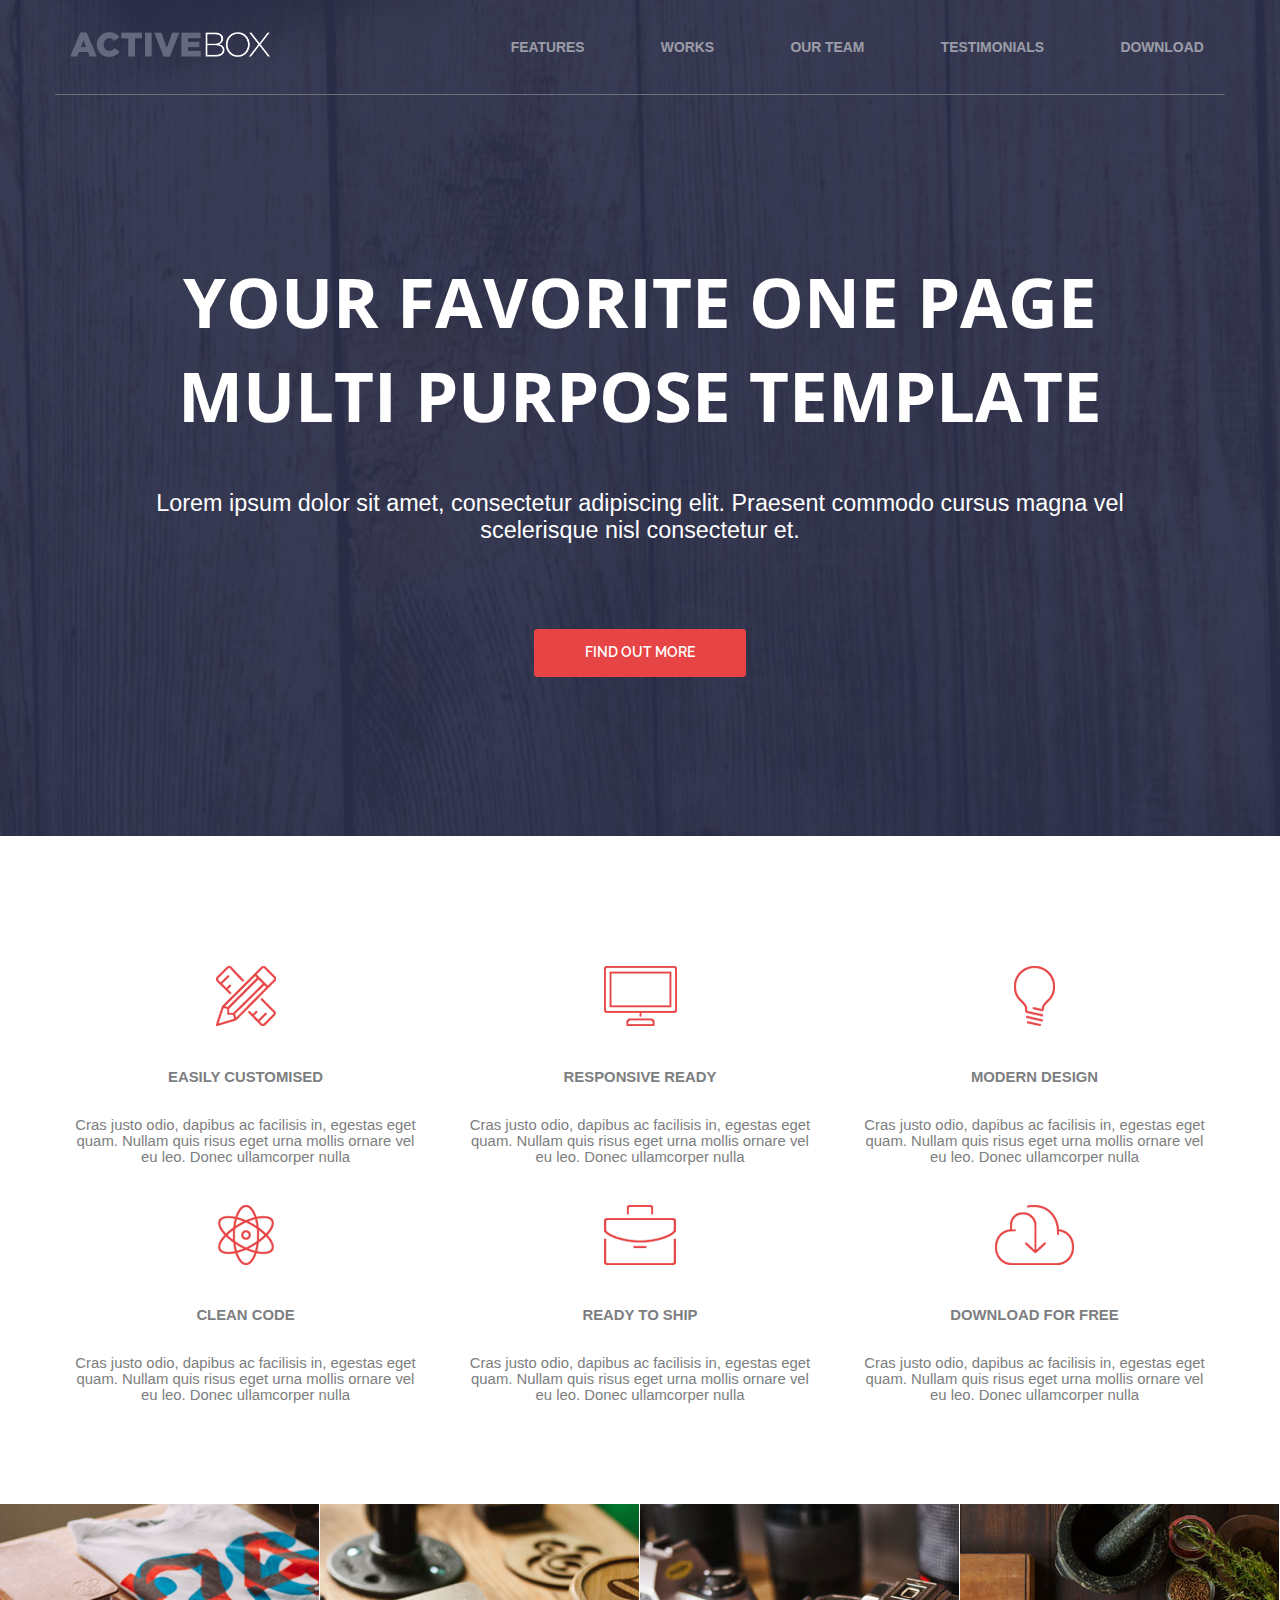
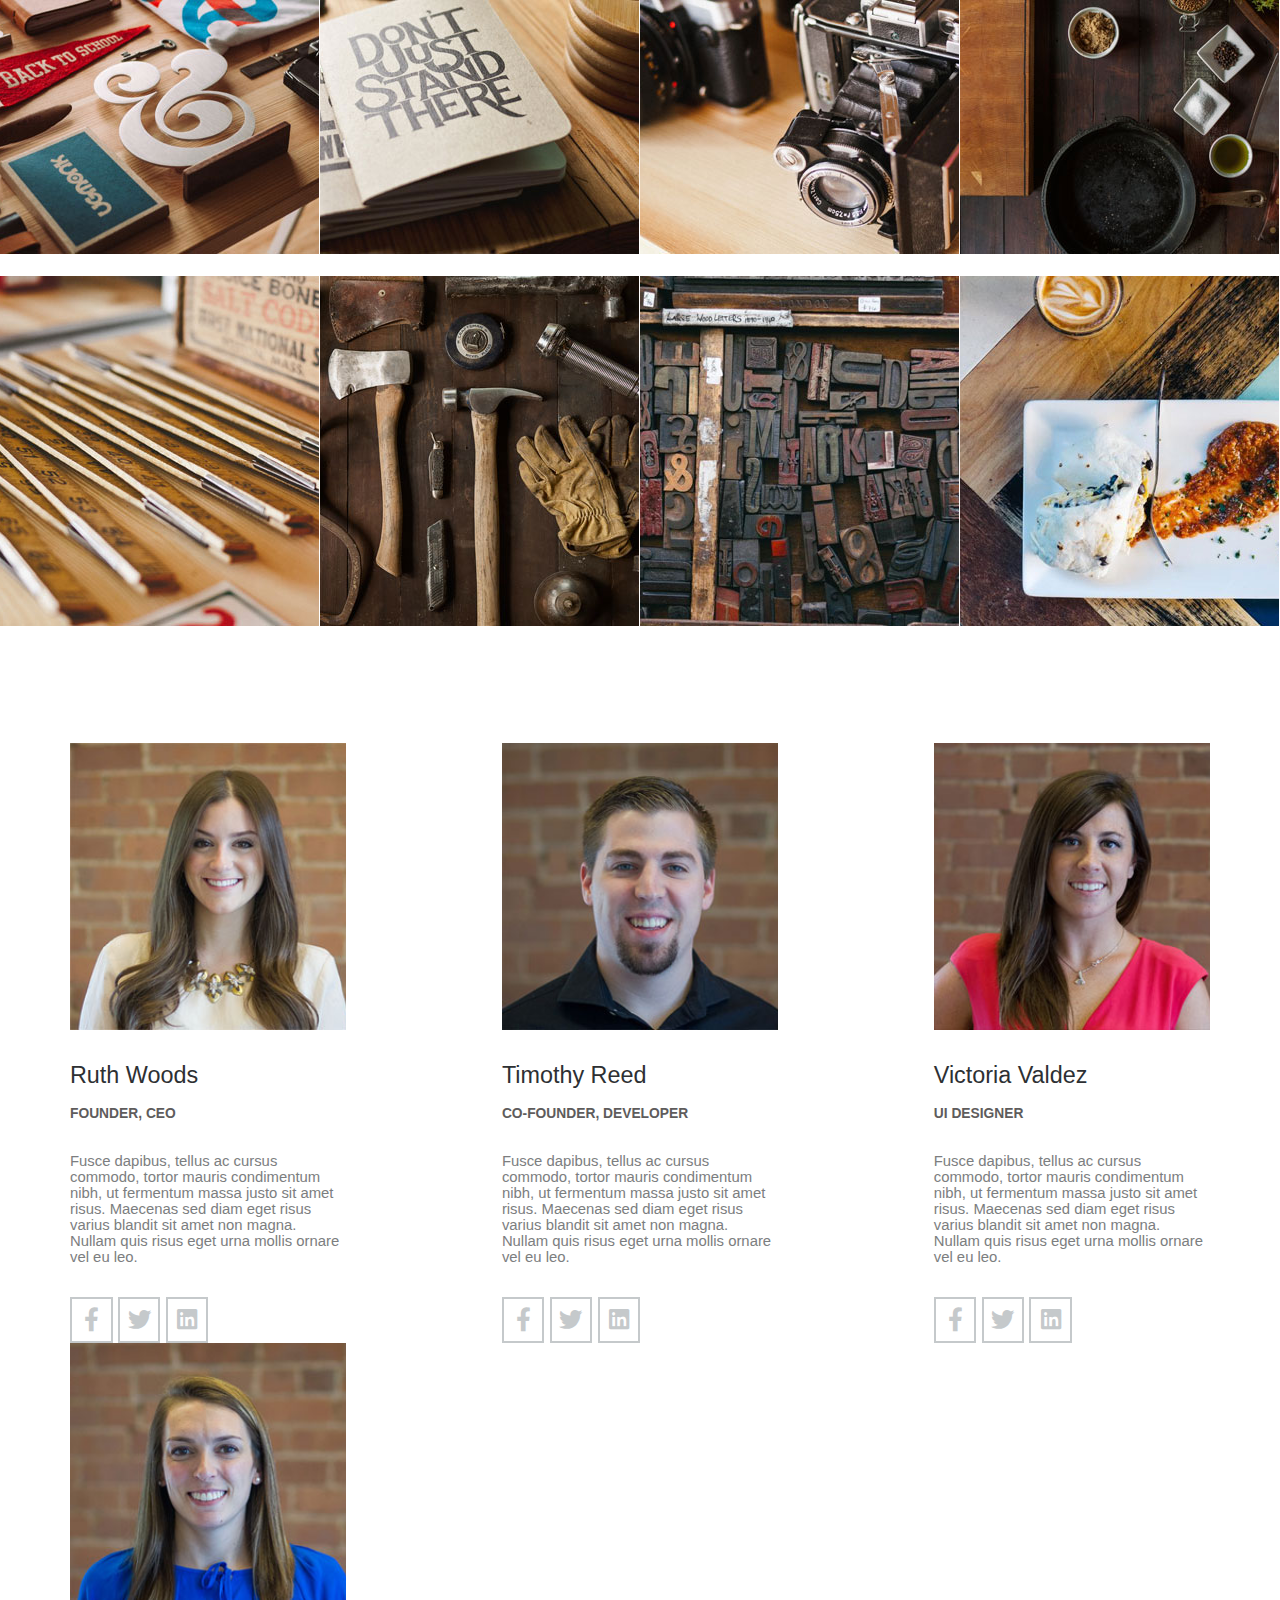
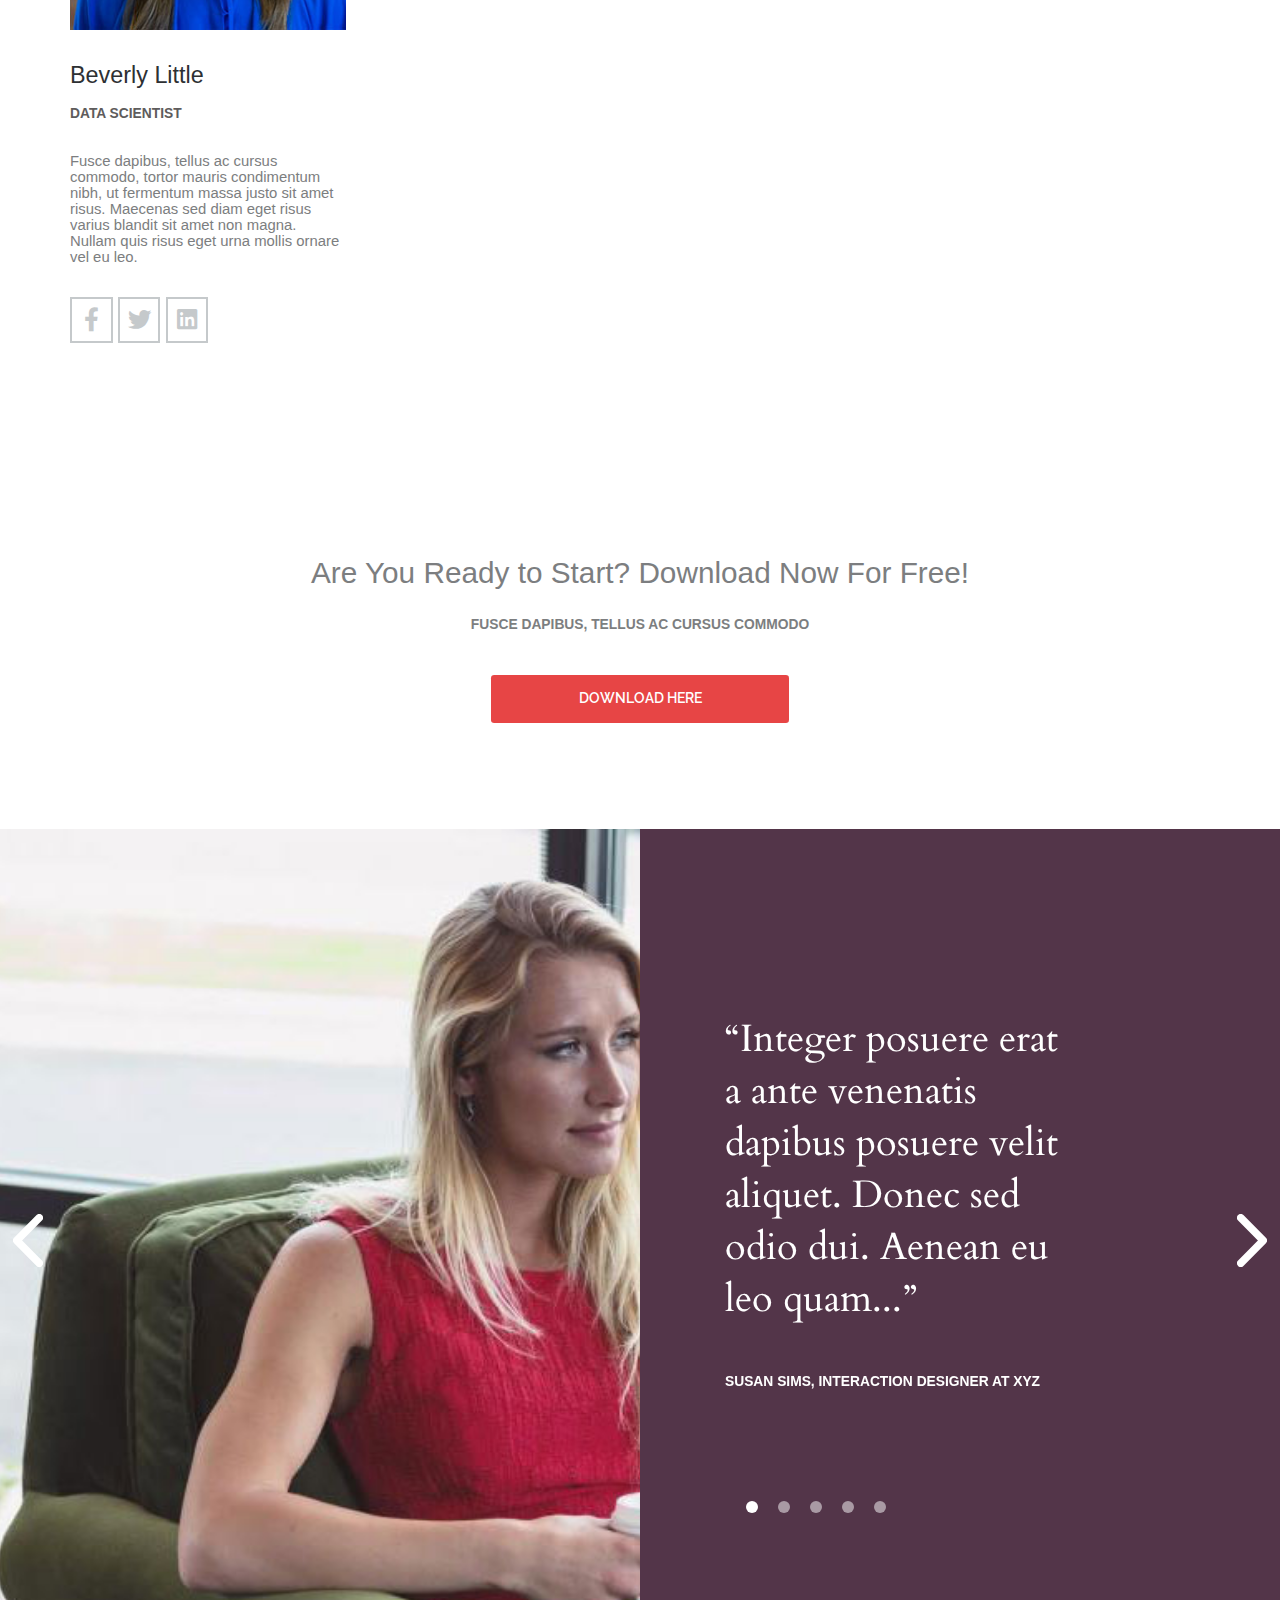
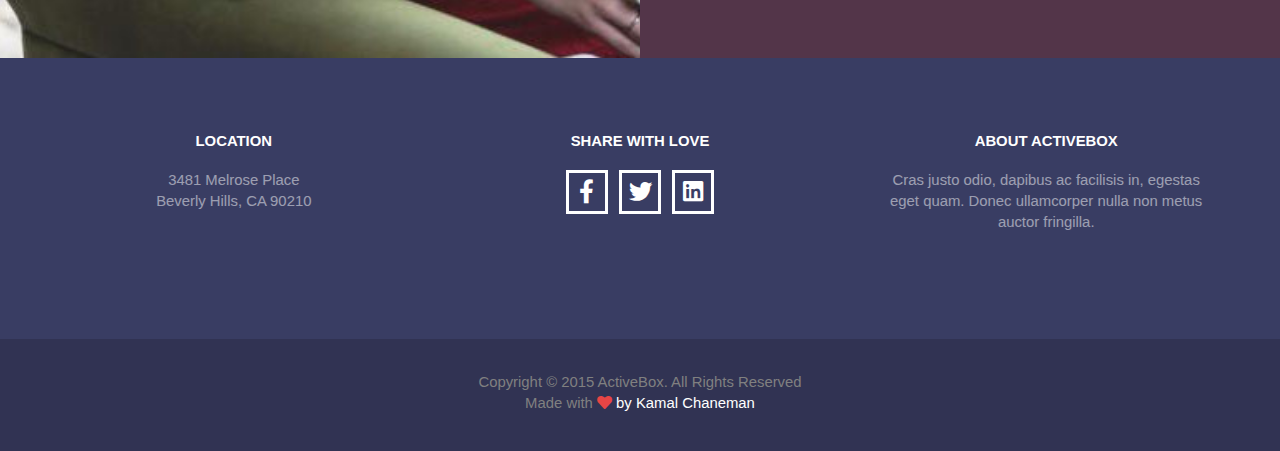
<file: Landing 2/index.html>
<!DOCTYPE html>
<html lang="en">
  <head>
    <meta charset="UTF-8" />
    <meta http-equiv="X-UA-Compatible" content="IE=edge" />
    <meta name="viewport" content="width=device-width, initial-scale=1.0" />
    <link rel="stylesheet" href="css/style.css" />
    <link rel="preconnect" href="https://fonts.gstatic.com" />
    <link rel="preconnect" href="https://fonts.gstatic.com" />
    <link rel="preconnect" href="https://fonts.gstatic.com" />
    <link
      href="https://fonts.googleapis.com/css2?family=Cardo:ital@1&family=Open+Sans:wght@300;400;600;700;800&family=Raleway:wght@100;200;300;400;500;600;700;800;900&display=swap"
      rel="stylesheet"
    />
    <link
      rel="stylesheet"
      href="https://cdnjs.cloudflare.com/ajax/libs/font-awesome/5.15.3/css/all.min.css"
    />
    <title>Landing 2</title>
  </head>
  <body>
    <div class="viewport">
      <header class="header">
        <div class="container header-container">
          <div class="row header__row">
            <a src="#"><img src="img/logo.png" alt="logo" class="logo" /></a>
            <nav class="header-menu">
              <ul class="header-menu__item">
                <li class="header-menu__item-list">
                  <a src="#" class="header-menu__item-link">Features</a>
                </li>
                <li class="header-menu__item-list">
                  <a src="#" class="header-menu__item-link">Works</a>
                </li>
                <li class="header-menu__item-list">
                  <a src="#" class="header-menu__item-link">Our team</a>
                </li>
                <li class="header-menu__item-list">
                  <a src="#" class="header-menu__item-link">Testimonials</a>
                </li>
                <li class="header-menu__item-list">
                  <a src="#" class="header-menu__item-link">Download</a>
                </li>
              </ul>
            </nav>
          </div>
        </div>
      </header>

      <section class="firstscreen">
        <div class="container firstscreen-container">
          <div class="firstscreen__info">
            <h1 class="main-title firstscreen__main-title">
              Your Favorite One Page Multi Purpose Template
            </h1>
            <div class="firstscreen__text">
              <p class="text firstscreen__text-content">
                Lorem ipsum dolor sit amet, consectetur adipiscing elit.
                Praesent commodo cursus magna vel scelerisque nisl consectetur
                et.
              </p>
            </div>
            <a src="#" class="button firstscreen__button">Find Out More</a>
          </div>
        </div>
      </section>
    </div>

    <section class="features">
      <div class="container features-container">
        <div class="row features__row">
          <div class="features-card">
            <div class="features-card__img">
              <img
                src="img/icons/pensil.png"
                alt="pensil and ruller"
                class="features-card__img-item"
              />
            </div>

            <h3 class="subtitle features-card__subtitle">Easily Customised</h3>
            <div class="features-card__text">
              <p class="features-text">
                Cras justo odio, dapibus ac facilisis in, egestas eget quam.
                Nullam quis risus eget urna mollis ornare vel eu leo. Donec
                ullamcorper nulla
              </p>
            </div>
          </div>

          <div class="features-card">
            <div class="features-card__img">
              <img
                src="img/icons/desktop.png"
                alt="pensil and ruller"
                class="features-card__img-item"
              />
            </div>

            <h3 class="subtitle features-card__subtitle">Responsive REady</h3>
            <div class="features-card__text">
              <p class="features-text">
                Cras justo odio, dapibus ac facilisis in, egestas eget quam.
                Nullam quis risus eget urna mollis ornare vel eu leo. Donec
                ullamcorper nulla
              </p>
            </div>
          </div>

          <div class="features-card">
            <div class="features-card__img">
              <img
                src="img/icons/lamp.png"
                alt="pensil and ruller"
                class="features-card__img-item"
              />
            </div>

            <h3 class="subtitle features-card__subtitle">Modern Design</h3>
            <div class="features-card__text">
              <p class="features-text">
                Cras justo odio, dapibus ac facilisis in, egestas eget quam.
                Nullam quis risus eget urna mollis ornare vel eu leo. Donec
                ullamcorper nulla
              </p>
            </div>
          </div>

          <div class="features-card">
            <div class="features-card__img">
              <img
                src="img/icons/atom.png"
                alt="pensil and ruller"
                class="features-card__img-item"
              />
            </div>

            <h3 class="subtitle features-card__subtitle">Clean Code</h3>
            <div class="features-card__text">
              <p class="features-text">
                Cras justo odio, dapibus ac facilisis in, egestas eget quam.
                Nullam quis risus eget urna mollis ornare vel eu leo. Donec
                ullamcorper nulla
              </p>
            </div>
          </div>

          <div class="features-card">
            <div class="features-card__img">
              <img
                src="img/icons/briefcase.png"
                alt="pensil and ruller"
                class="features-card__img-item"
              />
            </div>

            <h3 class="subtitle features-card__subtitle">Ready to Ship</h3>
            <div class="features-card__text">
              <p class="features-text">
                Cras justo odio, dapibus ac facilisis in, egestas eget quam.
                Nullam quis risus eget urna mollis ornare vel eu leo. Donec
                ullamcorper nulla
              </p>
            </div>
          </div>

          <div class="features-card">
            <div class="features-card__img">
              <img
                src="img/icons/download.png"
                alt="pensil and ruller"
                class="features-card__img-item"
              />
            </div>

            <h3 class="subtitle features-card__subtitle">Download for Free</h3>
            <div class="features-card__text">
              <p class="features-text">
                Cras justo odio, dapibus ac facilisis in, egestas eget quam.
                Nullam quis risus eget urna mollis ornare vel eu leo. Donec
                ullamcorper nulla
              </p>
            </div>
          </div>
        </div>
      </div>
    </section>

    <section class="works">
      <div class="works-container__img works__one">
        <img
          src="img/works-img/work-1.jpg"
          alt="photo"
          class="works-container__img-item"
        />
        <div class="works__hover">
          <h3 class="subtitle works__subtitle">Project name</h3>
          <div class="works__content">
            <p class="works__content-text">User Interface Design</p>
          </div>
        </div>
      </div>

      <div class="works-container__img works__two">
        <img
          src="img/works-img/work-2.jpg"
          alt="photo"
          class="works-container__img-item"
        />
        <div class="works__hover">
          <h3 class="subtitle works__subtitle">Project name</h3>
          <div class="works__content">
            <p class="works__content-text">User Interface Design</p>
          </div>
        </div>
      </div>

      <div class="works-container__img works__tree">
        <img
          src="img/works-img/work-3.jpg"
          alt="photo"
          class="works-container__img-item"
        />
        <div class="works__hover">
          <h3 class="subtitle works__subtitle">Project name</h3>
          <div class="works__content">
            <p class="works__content-text">User Interface Design</p>
          </div>
        </div>
      </div>

      <div class="works-container__img works__four">
        <img
          src="img/works-img/work-4.jpg"
          alt="photo"
          class="works-container__img-item"
        />
        <div class="works__hover">
          <h3 class="subtitle works__subtitle">Project name</h3>
          <div class="works__content">
            <p class="works__content-text">User Interface Design</p>
          </div>
        </div>
      </div>

      <div class="works-container__img works__five">
        <img
          src="img/works-img/work-5.jpg"
          alt="photo"
          class="works-container__img-item"
        />
        <div class="works__hover">
          <h3 class="subtitle works__subtitle">Project name</h3>
          <div class="works__content">
            <p class="works__content-text">User Interface Design</p>
          </div>
        </div>
      </div>

      <div class="works-container__img works__six">
        <img
          src="img/works-img/work-6.jpg"
          alt="photo"
          class="works-container__img-item"
        />
        <div class="works__hover">
          <h3 class="subtitle works__subtitle">Project name</h3>
          <div class="works__content">
            <p class="works__content-text">User Interface Design</p>
          </div>
        </div>
      </div>

      <div class="works-container__img works__seven">
        <img
          src="img/works-img/work-7.jpg"
          alt="photo"
          class="works-container__img-item"
        />
        <div class="works__hover">
          <h3 class="subtitle works__subtitle">Project name</h3>
          <div class="works__content">
            <p class="works__content-text">User Interface Design</p>
          </div>
        </div>
      </div>

      <div class="works-container__img works__eight">
        <img
          src="img/works-img/work-8.jpg"
          alt="photo"
          class="works-container__img-item"
        />
        <div class="works__hover">
          <h3 class="subtitle works__subtitle">Project name</h3>
          <div class="works__content">
            <p class="works__content-text">User Interface Design</p>
          </div>
        </div>
      </div>
    </section>

    <section class="team">
      <div class="container team-container">
        <div class="row team__row">
          <div class="team-card">
            <div class="team-card__img">
              <img
                src="img/team-img/team-1.jpg"
                alt="photo"
                class="team-card__img-item"
              />
            </div>

            <h3 class="subtitle team-card__subtitle-name">Ruth Woods</h3>
            <h4 class="team-card__subtitle-position">Founder, CEO</h4>
            <div class="team-card__text">
              <p class="team-text">
                Fusce dapibus, tellus ac cursus commodo, tortor mauris
                condimentum nibh, ut fermentum massa justo sit amet risus.
                Maecenas sed diam eget risus varius blandit sit amet non magna.
                Nullam quis risus eget urna mollis ornare vel eu leo.
              </p>
            </div>
            <ul class="icons team-card__icons">
              <li class="icon-item team-card__icon-item facebook">
                <a href="#" class="icon-item_link team-card__icon-item_link"
                  ><i class="fab fa-facebook-f"></i
                ></a>
              </li>
              <li class="icon-item team-card__icon-item twitter">
                <a href="#" class="icon-item_link team-card__icon-item_link"
                  ><i class="fab fa-twitter"></i
                ></a>
              </li>
              <li class="icon-item team-card__icon-item linkedin">
                <a href="#" class="icon-item_link team-card__icon-item_link"
                  ><i class="fab fa-linkedin"></i
                ></a>
              </li>
            </ul>
          </div>

          <div class="team-card">
            <div class="team-card__img">
              <img
                src="img/team-img/team-2.jpg"
                alt="photo"
                class="team-card__img-item"
              />
            </div>

            <h3 class="subtitle team-card__subtitle-name">Timothy Reed</h3>
            <h4 class="team-card__subtitle-position">Co-Founder, Developer</h4>
            <div class="team-card__text">
              <p class="team-text">
                Fusce dapibus, tellus ac cursus commodo, tortor mauris
                condimentum nibh, ut fermentum massa justo sit amet risus.
                Maecenas sed diam eget risus varius blandit sit amet non magna.
                Nullam quis risus eget urna mollis ornare vel eu leo.
              </p>
            </div>
            <ul class="icons team-card__icons">
              <li class="icon-item team-card__icon-item facebook">
                <a href="#" class="icon-item_link team-card__icon-item_link"
                  ><i class="fab fa-facebook-f"></i
                ></a>
              </li>
              <li class="icon-item team-card__icon-item twitter">
                <a href="#" class="icon-item_link team-card__icon-item_link"
                  ><i class="fab fa-twitter"></i
                ></a>
              </li>
              <li class="icon-item team-card__icon-item linkedin">
                <a href="#" class="icon-item_link team-card__icon-item_link"
                  ><i class="fab fa-linkedin"></i
                ></a>
              </li>
            </ul>
          </div>

          <div class="team-card">
            <div class="team-card__img">
              <img
                src="img/team-img/team-3.jpg"
                alt="photor"
                class="team-card__img-item"
              />
            </div>

            <h3 class="subtitle team-card__subtitle-name">Victoria Valdez</h3>
            <h4 class="team-card__subtitle-position">UI Designer</h4>
            <div class="team-card__text">
              <p class="team-text">
                Fusce dapibus, tellus ac cursus commodo, tortor mauris
                condimentum nibh, ut fermentum massa justo sit amet risus.
                Maecenas sed diam eget risus varius blandit sit amet non magna.
                Nullam quis risus eget urna mollis ornare vel eu leo.
              </p>
            </div>
            <ul class="icons team-card__icons">
              <li class="icon-item team-card__icon-item facebook">
                <a href="#" class="icon-item_link team-card__icon-item_link"
                  ><i class="fab fa-facebook-f"></i
                ></a>
              </li>
              <li class="icon-item team-card__icon-item twitter">
                <a href="#" class="icon-item_link team-card__icon-item_link"
                  ><i class="fab fa-twitter"></i
                ></a>
              </li>
              <li class="icon-item team-card__icon-item linkedin">
                <a href="#" class="icon-item_link team-card__icon-item_link"
                  ><i class="fab fa-linkedin"></i
                ></a>
              </li>
            </ul>
          </div>

          <div class="team-card">
            <div class="team-card__img">
              <img
                src="img/team-img/team-4.jpg"
                alt="photo"
                class="team-card__img-item"
              />
            </div>

            <h3 class="subtitle team-card__subtitle-name">Beverly Little</h3>
            <h4 class="team-card__subtitle-position">Data Scientist</h4>
            <div class="team-card__text">
              <p class="team-text">
                Fusce dapibus, tellus ac cursus commodo, tortor mauris
                condimentum nibh, ut fermentum massa justo sit amet risus.
                Maecenas sed diam eget risus varius blandit sit amet non magna.
                Nullam quis risus eget urna mollis ornare vel eu leo.
              </p>
            </div>
            <ul class="icons team-card__icons">
              <li class="icon-item team-card__icon-item facebook">
                <a href="#" class="icon-item_link team-card__icon-item_link"
                  ><i class="fab fa-facebook-f"></i
                ></a>
              </li>
              <li class="icon-item team-card__icon-item twitter">
                <a href="#" class="icon-item_link team-card__icon-item_link"
                  ><i class="fab fa-twitter"></i
                ></a>
              </li>
              <li class="icon-item team-card__icon-item linkedin">
                <a href="#" class="icon-item_link team-card__icon-item_link"
                  ><i class="fab fa-linkedin"></i
                ></a>
              </li>
            </ul>
          </div>
        </div>
      </div>
    </section>

    <section class="download">
      <div class="container download-container">
        <h2 class="title download__title">
          Are You Ready to Start? Download Now For Free!
        </h2>
        <div class="download__text">
          <p class="download__text-description">
            Fusce dapibus, tellus ac cursus commodo
          </p>
        </div>
        <a src="#" class="button download__button">Download here</a>
      </div>
    </section>

    <section class="clients">
      <!--<div class="container clients__container">-->
      <div class="slider">
        <div class="slider__item">
          <div class="clients__photo">
            <img
              src="img/slider-img/slider-1.jpg"
              alt="photo"
              class="clients__image"
            />
          </div>
          <div class="clients__content">
            <p class="clients__text">
              “Integer posuere erat a ante venenatis dapibus posuere velit
              aliquet. Donec sed odio dui. Aenean eu leo quam...”
            </p>
            <p class="clients__author">
              Susan Sims, Interaction Designer at XYZ
            </p>
          </div>
        </div>

        <div class="slider__item">
          <div class="clients__photo">
            <img
              src="img/slider-img/slider-2.jpg"
              alt="photo"
              class="clients__image"
            />
          </div>
          <div class="clients__content">
            <p class="clients__text">
              “Integer posuere erat a ante venenatis dapibus posuere velit
              aliquet. Donec sed odio dui. Aenean eu leo quam. Donec sed odio
              dui. Aenean eu...”
            </p>
            <p class="clients__author">
              Susan Sims, Interaction Designer at XYZ
            </p>
          </div>
        </div>

        <div class="slider__item">
          <div class="clients__photo">
            <img
              src="img/slider-img/slider-3.jpg"
              alt="photo"
              class="clients__image"
            />
          </div>
          <div class="clients__content">
            <p class="clients__text">
              “Integer posuere erat a ante venenatis dapibus posuere velit
              aliquet. Donec sed odio dui. Aenean eu leo quam...”
            </p>
            <p class="clients__author">
              Susan Sims, Interaction Designer at XYZ
            </p>
          </div>
        </div>

        <div class="slider__item">
          <div class="clients__photo">
            <img
              src="img/slider-img/slider-4.jpg"
              alt="photo"
              class="clients__image"
            />
          </div>
          <div class="clients__content">
            <p class="clients__text">
              “Integer posuere erat a ante venenatis dapibus posuere velit
              aliquet. Donec sed odio dui. Aenean eu leo quamsed odio dui.
              Aenean eu leo...”
            </p>
            <p class="clients__author">
              Susan Sims, Interaction Designer at XYZ
            </p>
          </div>
        </div>

        <div class="slider__item">
          <div class="clients__photo">
            <img
              src="img/slider-img/slider-5.jpg"
              alt="photo"
              class="clients__image"
            />
          </div>
          <div class="clients__content">
            <p class="clients__text">
              “Integer posuere erat a ante venenatis dapibus posuere velit
              aliquet. Donec sed odio dui. Aenean eu leo quamaliquet. Donec sed
              odio dui. Aenean eu leo quam...”
            </p>
            <p class="clients__author">
              Susan Sims, Interaction Designer at XYZ
            </p>
          </div>
        </div>
      </div>
      <!--</div>-->
    </section>

    <!--Подключение слайдера-->

    <script src="https://code.jquery.com/jquery-3.6.0.min.js"></script>
    <script src="js/slick.min.js"></script>
    <script src="js/script.js"></script>

    <footer class="footer">
      <div class="container footer-container">
        <div class="row footer__row">
          <div class="footer__row-item footer__row-item_location">
            <h3 class="footer__title">Location</h3>
            <div class="footer__description">
              <p class="footer__description-text location">
                3481 Melrose Place
              </p>
              <p class="footer__description-text location">
                Beverly Hills, CA 90210
              </p>
            </div>
          </div>
          <div class="footer__row-item footer__row-item_icon">
            <h3 class="footer__title">Share with love</h3>
            <ul class="icons footer__icons">
              <li class="icon-item footer__icon-item facebook">
                <a href="#" class="icon-item_link footer__icon-item_link"
                  ><i class="fab fa-facebook-f"></i
                ></a>
              </li>
              <li class="icon-item footer__icon-item twitter">
                <a href="#" class="icon-item_link footer__icon-item_link"
                  ><i class="fab fa-twitter"></i
                ></a>
              </li>
              <li class="icon-item footer__icon-item linkedin">
                <a href="#" class="icon-item_link footer__icon-item_link"
                  ><i class="fab fa-linkedin"></i
                ></a>
              </li>
            </ul>
          </div>
          <div class="footer__row-item footer__row-item_about">
            <h3 class="footer__title">About activebox</h3>
            <div class="footer__description">
              <p class="footer__description-text">
                Cras justo odio, dapibus ac facilisis in, egestas eget quam.
                Donec ullamcorper nulla non metus auctor fringilla.
              </p>
            </div>
          </div>
        </div>
        <div class="footer__text_item">
          <p class="footer__text_item-top">
            Copyright © 2015 ActiveBox. All Rights Reserved
          </p>
        </div>
        <div class="footer__text_item">
          <p class="footer__text_item-bottom">
            Made with <i class="fas fa-heart"></i>
            <span class="color-white">by Kamal Chaneman</span>
          </p>
        </div>
      </div>
    </footer>
  </body>
</html>
</file>
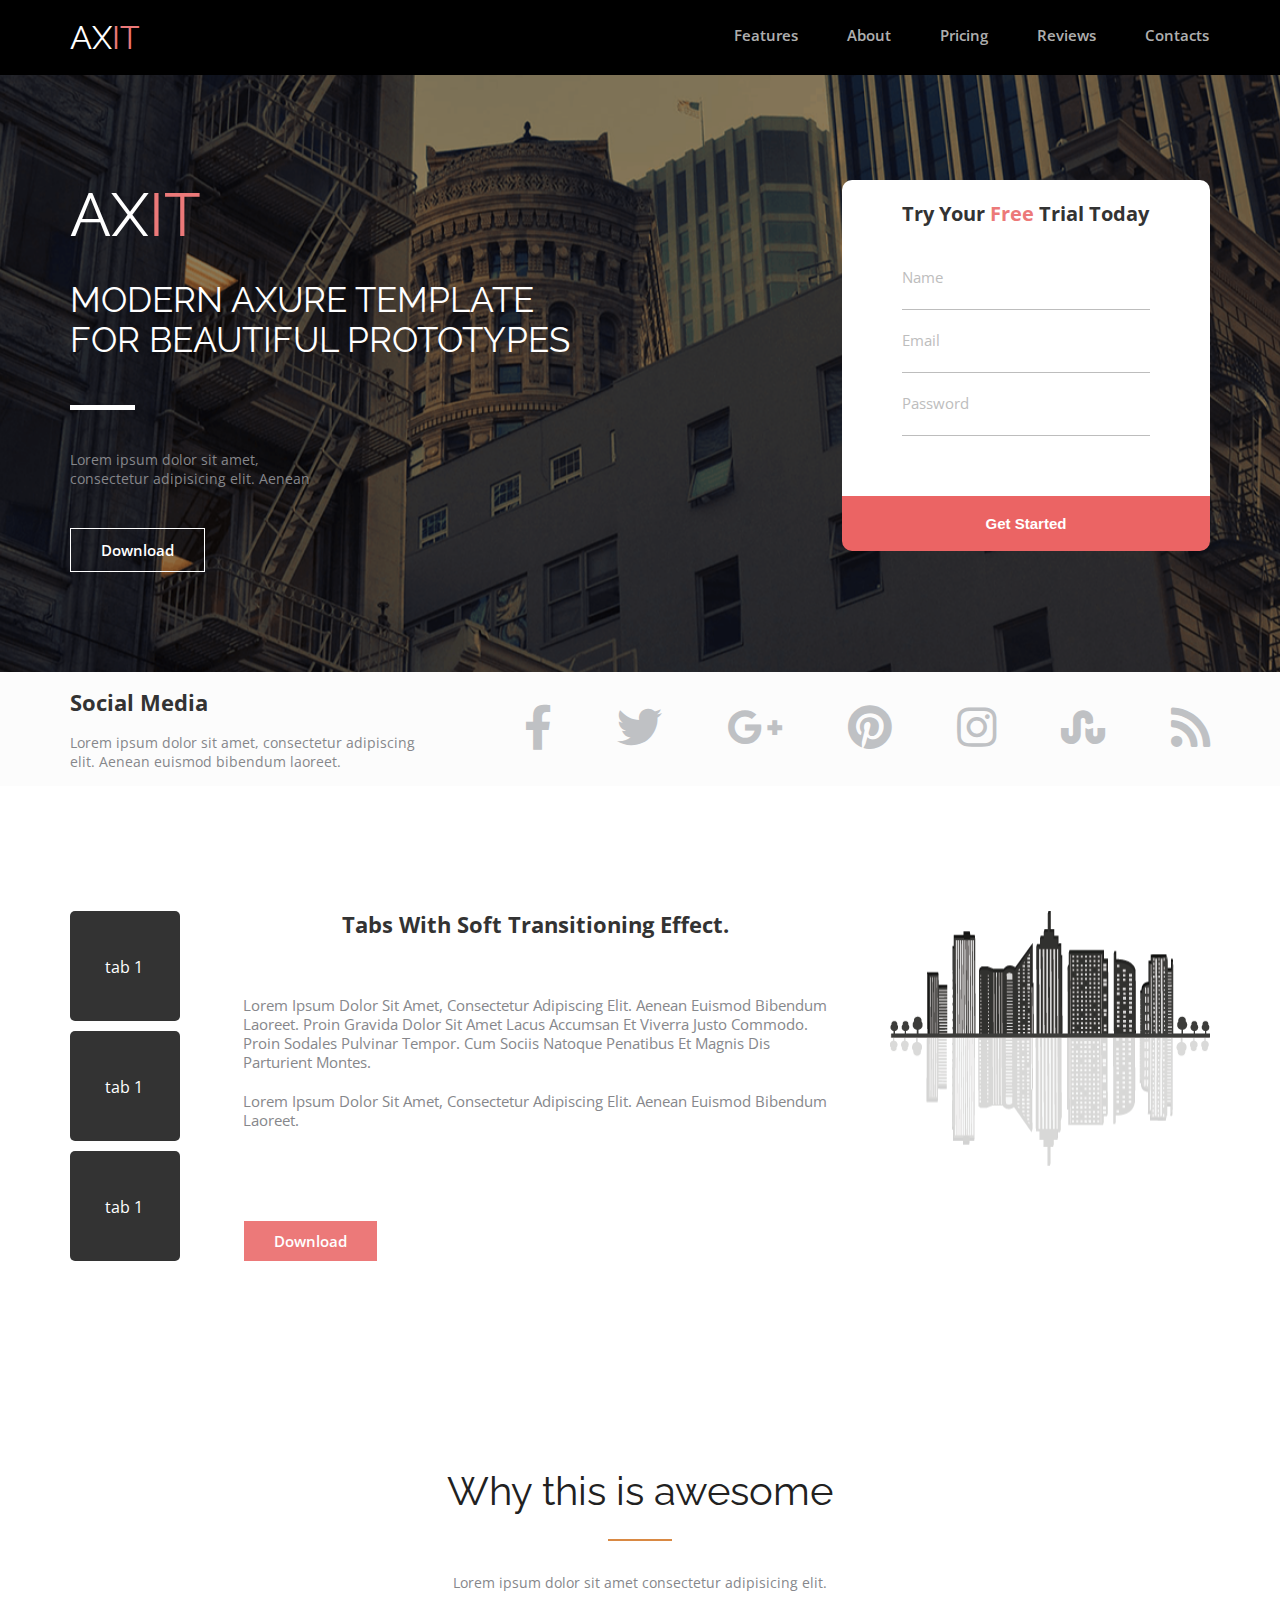
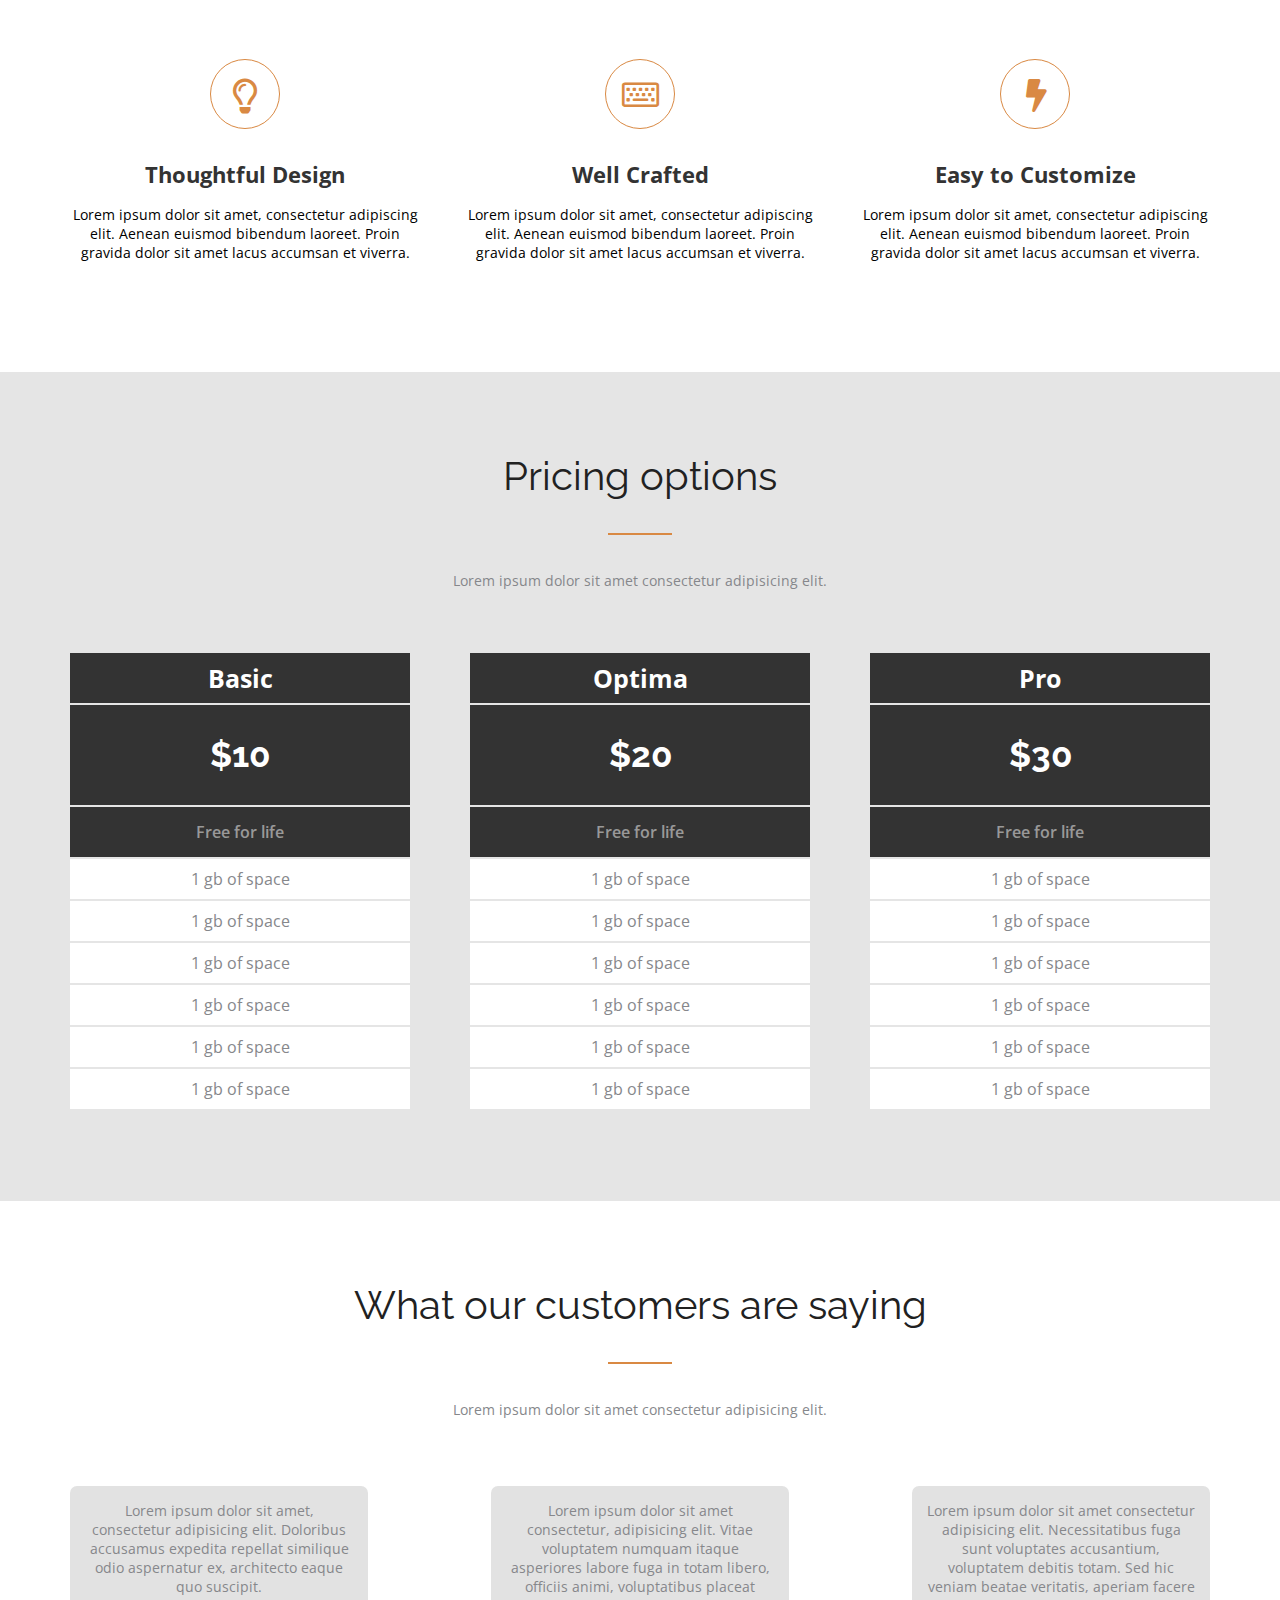
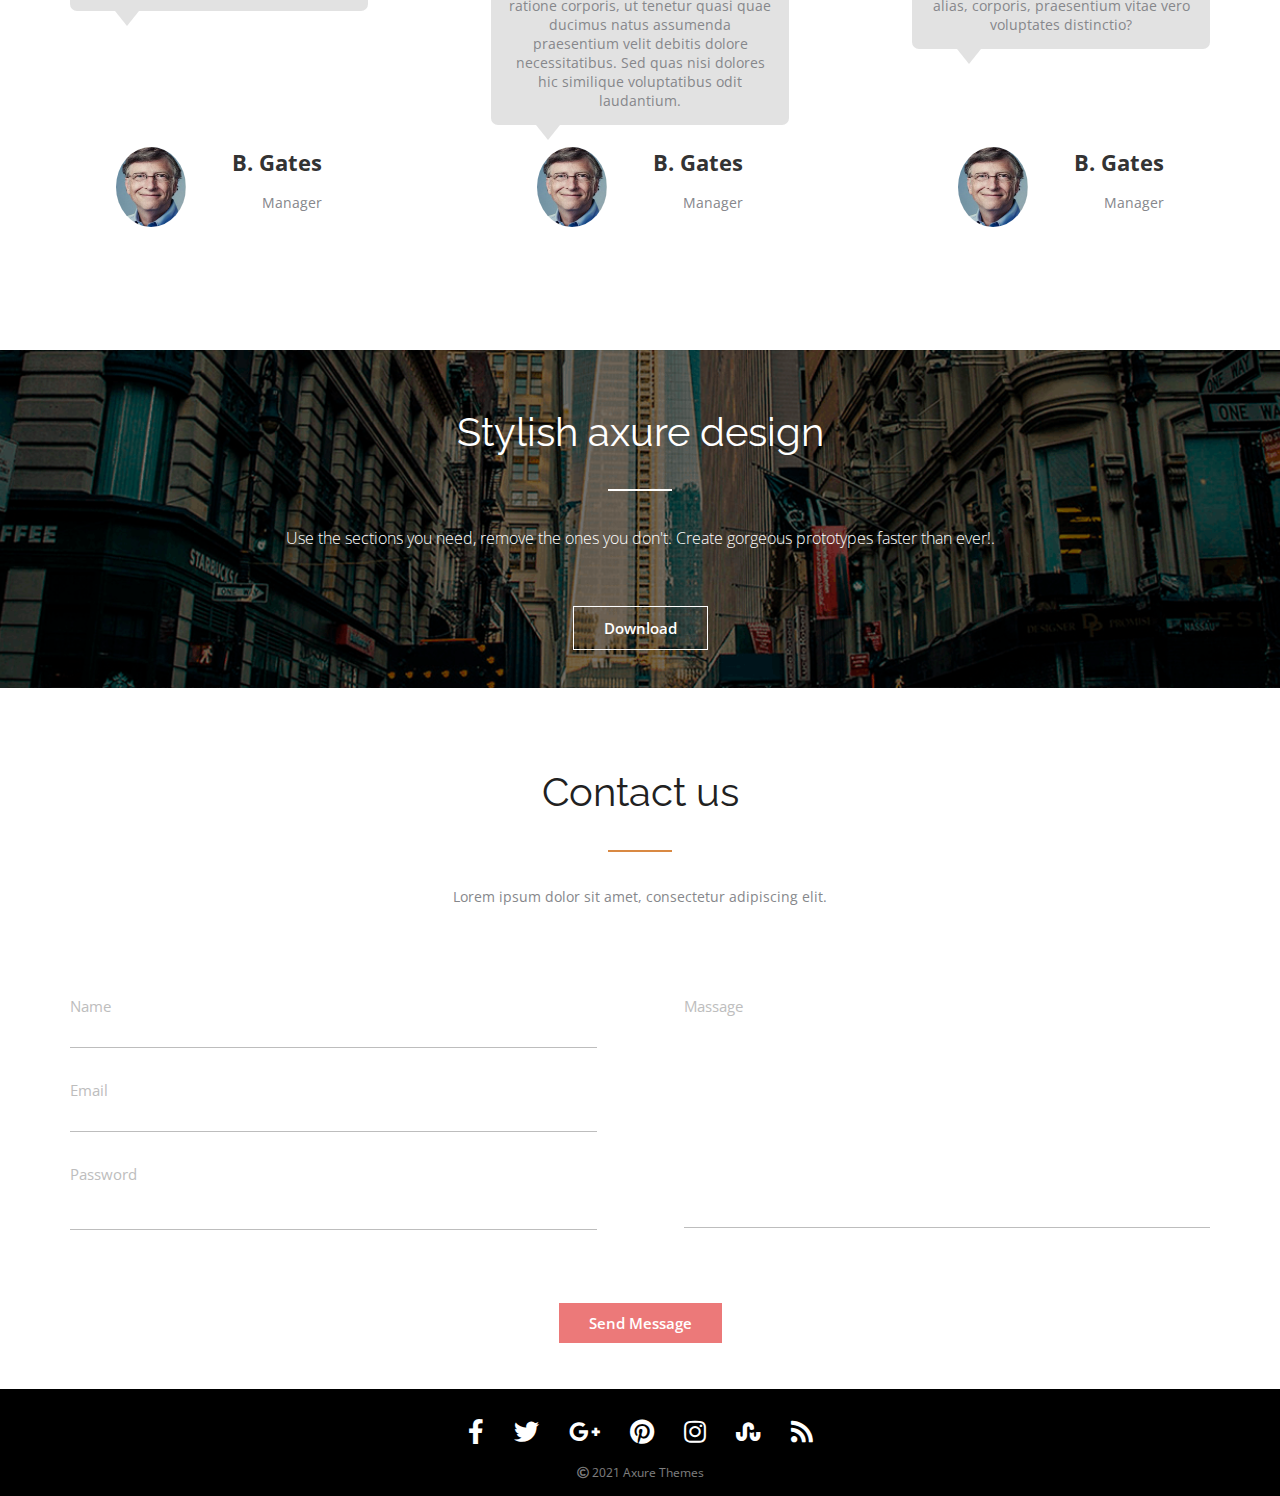
<file: landing/index.html>
<!DOCTYPE html>
<html lang="en">
  <head>
    <meta charset="UTF-8" />
    <meta http-equiv="X-UA-Compatible" content="IE=edge" />
    <meta name="viewport" content="width=device-width, initial-scale=1.0" />
    <link rel="stylesheet" href="css/style.css" />
    <link rel="preconnect" href="https://fonts.gstatic.com" />
    <link
      href="https://fonts.googleapis.com/css2?family=Open+Sans:wght@300;400;600;700;800&family=Raleway:wght@100;200;300;400;500;600;700;800;900&display=swap"
      rel="stylesheet"
    />
    <link
      rel="stylesheet"
      href="https://cdnjs.cloudflare.com/ajax/libs/font-awesome/5.15.3/css/all.min.css"
    />
    <title>Landing 1</title>
  </head>
  <body>
    <header class="header">
      <div class="container header-container">
        <div class="row header__row">
          <a src="#" class="logo">AX<span class="color">IT</span></a>
          <nav class="header-menu">
            <ul class="header-menu__item">
              <li class="header-menu__item-list">
                <a src="#" class="header-menu__item-link">Features</a>
              </li>
              <li class="header-menu__item-list">
                <a src="#" class="header-menu__item-link">About</a>
              </li>
              <li class="header-menu__item-list">
                <a src="#" class="header-menu__item-link">Pricing</a>
              </li>
              <li class="header-menu__item-list">
                <a src="#" class="header-menu__item-link">Reviews</a>
              </li>
              <li class="header-menu__item-list">
                <a src="#" class="header-menu__item-link">Contacts</a>
              </li>
            </ul>
          </nav>
        </div>
      </div>
    </header>

    <section class="firstscreen">
      <div class="container firstscreen-container">
        <div class="row firstscreen__row">
          <div class="firstscreen__info">
            <div class="logo first-screen__logo">
              AX<span class="color">IT</span>
            </div>
            <h1 class="main-title firstscreen__main-title">
              Modern axure template for beautiful prototypes
            </h1>
            <div class="firstscreen__text">
              <p class="text firstscreen__text-content">
                Lorem ipsum dolor sit amet, consectetur adipisicing elit. Aenean
              </p>
            </div>
            <a src="#" class="button firstscreen__button">Download</a>
          </div>

          <form id="firstscreen__form" action="#">
            <div class="form-content">
              <h3 class="form-content__subtitle">
                Try Your <span class="color">free</span> Trial Today
              </h3>
              <div class="form-content__item name">
                <label for="username" class="label form-content__label"
                  >Name</label
                >
                <input type="text" id="name" name="username" required />
              </div>
              <div class="form-content__item email">
                <label for="email" class="label form-content__label"
                  >Email</label
                >
                <input type="email" id="email" required />
              </div>
              <div class="form-content__item password">
                <label for="password" class="label form-content__label"
                  >Password</label
                >
                <input type="password" id="password" required />
              </div>
            </div>
            <button
              type="submit"
              form="firstscreen__form"
              class="firstscreen__form-button"
            >
              Get Started
            </button>
          </form>
        </div>
      </div>
    </section>

    <section class="social">
      <div class="container social-container">
        <div class="row social__row">
          <div class="social__content">
            <h3 class="subtitle social-subtitle">Social Media</h3>
            <p class="social__content-item">
              Lorem ipsum dolor sit amet, consectetur adipiscing elit. Aenean
              euismod bibendum laoreet.
            </p>
          </div>
          <ul class="social__list">
            <li class="social__list-item">
              <a src="#" class="social__list-item_link"
                ><i class="fab fa-facebook-f"></i
              ></a>
            </li>
            <li class="social__list-item">
              <a src="#" class="social__list-item_link"
                ><i class="fab fa-twitter"></i
              ></a>
            </li>
            <li class="social__list-item">
              <a src="#" class="social__list-item_link"
                ><i class="fab fa-google-plus-g"></i
              ></a>
            </li>
            <li class="social__list-item">
              <a src="#" class="social__list-item_link"
                ><i class="fab fa-pinterest"></i
              ></a>
            </li>
            <li class="social__list-item">
              <a src="#" class="social__list-item_link"
                ><i class="fab fa-instagram"></i
              ></a>
            </li>
            <li class="social__list-item">
              <a src="#" class="social__list-item_link"
                ><i class="fab fa-stumbleupon"></i
              ></a>
            </li>
            <li class="social__list-item">
              <a src="#" class="social__list-item_link"
                ><i class="fas fa-rss"></i
              ></a>
            </li>
          </ul>
        </div>
      </div>
    </section>

    <section class="tabs">
      <div class="container">
        <div class="row tabs__row">
          <div class="tabs__block">
            <div class="tabs__block-item">
              <span class="tabs__block-item_text">Tab 1</span>
            </div>
            <div class="tabs__block-item">
              <span class="tabs__block-item_text">Tab 1</span>
            </div>
            <div class="tabs__block-item">
              <span class="tabs__block-item_text">Tab 1</span>
            </div>
          </div>
          <div class="tabs__description">
            <h3 class="subtitle tabs__description_subtitle">
              Tabs with soft transitioning effect.
            </h3>
            <div class="tabs__description_text">
              <p class="first-paragraph">
                Lorem ipsum dolor sit amet, consectetur adipiscing elit. Aenean
                euismod bibendum laoreet. Proin gravida dolor sit amet lacus
                accumsan et viverra justo commodo. Proin sodales pulvinar
                tempor. Cum sociis natoque penatibus et magnis dis parturient
                montes.
              </p>
            </div>
            <div class="tabs__description_text">
              <p class="second-paragraph">
                Lorem ipsum dolor sit amet, consectetur adipiscing elit. Aenean
                euismod bibendum laoreet.
              </p>
            </div>
            <a src="#" class="tabs__button">Download</a>
          </div>
          <div class="tabs__image">
            <img src="img/tabs-img.png" alt="city" class="tabs__image-item" />
          </div>
        </div>
      </div>
    </section>

    <section class="awesome">
      <div class="container awesome-container">
        <h2 class="title awesome__title">Why this is awesome</h2>
        <div class="awesome__text">
          <p class="text">
            Lorem ipsum dolor sit amet consectetur adipisicing elit.
          </p>
        </div>

        <div class="row awesome__row">
          <div class="awesome-card">
            <div class="awesome-card__img-border">
              <i class="far fa-lightbulb"></i>
            </div>

            <h3 class="subtitle awesome-card__subtitle">Thoughtful Design</h3>
            <div class="awesome-card__text">
              <p class="awesome-text">
                Lorem ipsum dolor sit amet, consectetur adipiscing elit. Aenean
                euismod bibendum laoreet. Proin gravida dolor sit amet lacus
                accumsan et viverra.
              </p>
            </div>
          </div>

          <div class="awesome-card">
            <div class="awesome-card__img-border">
              <i class="far fa-keyboard"></i>
            </div>
            <h3 class="subtitle awesome-card__subtitle">Well Crafted</h3>
            <div class="awesome-card__text">
              <p class="awesome-text">
                Lorem ipsum dolor sit amet, consectetur adipiscing elit. Aenean
                euismod bibendum laoreet. Proin gravida dolor sit amet lacus
                accumsan et viverra.
              </p>
            </div>
          </div>

          <div class="awesome-card">
            <div class="awesome-card__img-border">
              <i class="fas fa-bolt"></i>
            </div>
            <h3 class="subtitle awesome-card__subtitle">Easy to Customize</h3>
            <div class="awesome-card__text">
              <p class="awesome-text">
                Lorem ipsum dolor sit amet, consectetur adipiscing elit. Aenean
                euismod bibendum laoreet. Proin gravida dolor sit amet lacus
                accumsan et viverra.
              </p>
            </div>
          </div>
        </div>
      </div>
    </section>

    <section class="price">
      <div class="container price-container">
        <h2 class="title price__title">Pricing options</h2>
        <div class="price__text">
          <p class="text">
            Lorem ipsum dolor sit amet consectetur adipisicing elit.
          </p>
        </div>
        <div class="row price__row">
          <div class="price-card">
            <ul class="price-card__list">
              <li class="price-card__list-item list-item_category">Basic</li>
              <li class="price-card__list-item list-item_cost">$10</li>
              <li class="price-card__list-item list-item_description">
                Free for life
              </li>
              <li class="price-card__list-item">1 gb of space</li>
              <li class="price-card__list-item">1 gb of space</li>
              <li class="price-card__list-item">1 gb of space</li>
              <li class="price-card__list-item">1 gb of space</li>
              <li class="price-card__list-item">1 gb of space</li>
              <li class="price-card__list-item">1 gb of space</li>
            </ul>
          </div>
          <div class="price-card">
            <ul class="price-card__list">
              <li class="price-card__list-item list-item_category">Optima</li>
              <li class="price-card__list-item list-item_cost">$20</li>
              <li class="price-card__list-item list-item_description">
                Free for life
              </li>
              <li class="price-card__list-item">1 gb of space</li>
              <li class="price-card__list-item">1 gb of space</li>
              <li class="price-card__list-item">1 gb of space</li>
              <li class="price-card__list-item">1 gb of space</li>
              <li class="price-card__list-item">1 gb of space</li>
              <li class="price-card__list-item">1 gb of space</li>
            </ul>
          </div>

          <div class="price-card">
            <ul class="price-card__list">
              <li class="price-card__list-item list-item_category">Pro</li>
              <li class="price-card__list-item list-item_cost">$30</li>
              <li class="price-card__list-item list-item_description">
                Free for life
              </li>
              <li class="price-card__list-item">1 gb of space</li>
              <li class="price-card__list-item">1 gb of space</li>
              <li class="price-card__list-item">1 gb of space</li>
              <li class="price-card__list-item">1 gb of space</li>
              <li class="price-card__list-item">1 gb of space</li>
              <li class="price-card__list-item">1 gb of space</li>
            </ul>
          </div>
        </div>
      </div>
    </section>

    <section class="customers">
      <div class="container customers-container">
        <h2 class="title customers__title">What our customers are saying</h2>
        <div class="customers__text">
          <p class="text">
            Lorem ipsum dolor sit amet consectetur adipisicing elit.
          </p>
        </div>

        <div class="row customers__row">
          <div class="customers-card">
            <div class="customers-card__text">
              <p class="customers-card__text-comment">
                Lorem ipsum dolor sit amet, consectetur adipisicing elit.
                Doloribus accusamus expedita repellat similique odio aspernatur
                ex, architecto eaque quo suscipit.
              </p>
            </div>
            <div class="customers-card__customer">
              <div class="customers-card__customer-avatar">
                <img
                  src="img/bill.png"
                  alt="avatar"
                  class="customers-card__customer-avatar_man"
                />
              </div>
              <div class="customers-card__customer-description">
                <h4 class="subtitle customers-card__customer-subtitle">
                  B. Gates
                </h4>
                <span class="customers-card__customer-profession">Manager</span>
              </div>
            </div>
          </div>

          <div class="customers-card">
            <div class="customers-card__text">
              <p class="customers-card__text-comment">
                Lorem ipsum dolor sit amet consectetur, adipisicing elit. Vitae
                voluptatem numquam itaque asperiores labore fuga in totam
                libero, officiis animi, voluptatibus placeat ratione corporis,
                ut tenetur quasi quae ducimus natus assumenda praesentium velit
                debitis dolore necessitatibus. Sed quas nisi dolores hic
                similique voluptatibus odit laudantium.
              </p>
            </div>
            <div class="customers-card__customer">
              <div class="customers-card__customer-avatar">
                <img
                  src="img/bill.png"
                  alt="avatar"
                  class="customers-card__customer-avatar_man"
                />
              </div>
              <div class="customers-card__customer-description">
                <h4 class="subtitle customers-card__customer-subtitle">
                  B. Gates
                </h4>
                <span class="customers-card__customer-profession">Manager</span>
              </div>
            </div>
          </div>

          <div class="customers-card">
            <div class="customers-card__text">
              <p class="customers-card__text-comment">
                Lorem ipsum dolor sit amet consectetur adipisicing elit.
                Necessitatibus fuga sunt voluptates accusantium, voluptatem
                debitis totam. Sed hic veniam beatae veritatis, aperiam facere
                alias, corporis, praesentium vitae vero voluptates distinctio?
              </p>
            </div>
            <div class="customers-card__customer">
              <div class="customers-card__customer-avatar">
                <img
                  src="img/bill.png"
                  alt="avatar"
                  class="customers-card__customer-avatar_man"
                />
              </div>
              <div class="customers-card__customer-description">
                <h4 class="subtitle customers-card__customer-subtitle">
                  B. Gates
                </h4>
                <span class="customers-card__customer-profession">Manager</span>
              </div>
            </div>
          </div>
        </div>
      </div>
    </section>

    <section class="axure">
      <div class="container axure-container">
        <h2 class="title axure__title">Stylish axure design</h2>
        <div class="axure__text">
          <p class="axure__text-description">
            Use the sections you need, remove the ones you don't. Create
            gorgeous prototypes faster than ever!.
          </p>
        </div>
        <a src="#" class="button axure__button">Download</a>
      </div>
    </section>

    <section class="contact">
      <div class="container contact-container">
        <h2 class="title contact__title">Contact us</h2>
        <div class="contact__text">
          <p class="contact__text-description">
            Lorem ipsum dolor sit amet, consectetur adipiscing elit.
          </p>
        </div>
        <form action="#" id="contact-form" class="row contact__row">
          <div class="contact-card">
            <div class="contact-form__item contact-form__name">
              <label for="contact-form__name" class="label contact-form__label"
                >Name</label
              >
              <input
                type="text"
                id="contact-form__name"
                name="username"
                class="contact-form__input contact-form__input_name"
                required
              />
            </div>
            <div class="contact-form__item contact-form__email">
              <label for="contact-form__email" class="label contact-form__label"
                >Email</label
              >
              <input
                type="email"
                id="contact-form__email"
                class="contact-form__input contact-form__input_email"
                required
              />
            </div>
            <div class="contact-form__item contact-form__password">
              <label
                for="contact-form__password"
                class="label contact-form__label"
                >Password</label
              >
              <input
                type="password"
                id="contact-form__password"
                class="contact-form__input contact-form__input_password"
                required
              />
            </div>
          </div>
          <div class="contact-card">
            <div class="contact-form__item contact-form__message">
              <label for="textarea" class="label contact-form__label"
                >Massage</label
              >
              <textarea
                name="textarea"
                id="contact-form__textarea"
                class="contact-form__item_message"
              ></textarea>
            </div>
          </div>
        </form>
        <button type="submit" form="contact-form" class="contact__form-button">
          Send Message
        </button>
      </div>
    </section>

    <footer class="footer">
      <div class="container footer-container">
        <div class="row footer__row">
          <ul class="row__list">
            <li class="row__list-item">
              <a src="#" class="row__list-item_link"
                ><i class="fab fa-facebook-f"></i
              ></a>
            </li>
            <li class="row__list-item">
              <a src="#" class="row__list-item_link"
                ><i class="fab fa-twitter"></i
              ></a>
            </li>
            <li class="row__list-item">
              <a src="#" class="row__list-item_link"
                ><i class="fab fa-google-plus-g"></i
              ></a>
            </li>
            <li class="row__list-item">
              <a src="#" class="row__list-item_link"
                ><i class="fab fa-pinterest"></i
              ></a>
            </li>
            <li class="row__list-item">
              <a src="#" class="row__list-item_link"
                ><i class="fab fa-instagram"></i
              ></a>
            </li>
            <li class="row__list-item">
              <a src="#" class="row__list-item_link"
                ><i class="fab fa-stumbleupon"></i
              ></a>
            </li>
            <li class="row__list-item">
              <a src="#" class="row__list-item_link"
                ><i class="fas fa-rss"></i
              ></a>
            </li>
          </ul>
        </div>
        <div class="footer__text">
          <p class="footer__text-last">
            <i class="far fa-copyright"></i> 2021 Axure Themes
          </p>
        </div>
      </div>
    </footer>
  </body>
</html>
</file>
<file: Landing 2/css/style.css>
html {
  font-size: 17px;
}

body {
  font-family:Arial, Helvetica, sans-serif;
  color: #7c7e80;
}

* {
  list-style: none;
  margin: 0;
  padding: 0;
  box-sizing: border-box;
}

.container {
  width: 100%;
  max-width: 1170px;
  margin: 0 auto;
  padding: 0 15px;
  position:relative;
  z-index: 1;
}

.row {
  display: flex;
  flex-direction: row;
  justify-content: space-between;
  margin-left: -15px;
  margin-right: -15px;
}

.viewport {
  background: url('../img/bg/viewport-bg.jpg') no-repeat;
  width: 100%;
  background-position: center;
  background-size: cover;
  position: relative;
}
.viewport:after {
  content: '';
  width: 100%;
  height: 100%;
  background-color: rgba(43, 45, 73, 0.9);
  display: block;
  position: absolute;
  top: 0;
  left: 0;
}

.button {
  background-color: #e74545;
  color: #ffffff;
  display: block;
  text-align: center;
  font-family: 'Raleway', sans-serif;
  text-transform: uppercase;
  margin: auto;
  transition-duration: 0.5s;
  border-radius: 0.1875rem;
  font-size: 0.8125rem;
  font-weight: 600;
  line-height: 2.8125rem;
}
.button:hover {
  transform: scale(1.2);
  transition-duration: 0.5s;
  cursor: pointer;
}
/*-----Header-----*/
.header {
  width: 100%;
}
.header__row {
  align-items: center;
  margin: 0rem -15px;
  padding: 1.875rem 0rem;
  flex-wrap: wrap;
  border-bottom: 0.0625rem solid #6c7279;
}
.header-menu {
  margin: 0px 15px;
}
.header-menu__item {
  display: flex;
  flex-direction: row;
  justify-content: flex-end;
  list-style: none;
  font-weight: bold;
  font-size: 0.8175rem;
  align-items: center;
  color: #ffffff;
  opacity: 0.5;
  flex-wrap: wrap;
}
.header-menu__item-list {
  margin-left: 3.75rem;
}
.header-menu__item-list:first-child {
  margin-left: 0rem;
}
.header-menu__item-link {
  text-align: center;
  text-transform: uppercase;
  display: block;
  cursor: pointer;
  color: #ffffff;
  border: 0.0625rem solid transparent;
  padding: 0.3125rem;
}
.header-menu__item-link:hover {
  border-bottom: 0.0625rem solid #ffffff;
}

.logo {
  cursor: pointer;
  width: 11.75rem;
  margin: 0px 15px;
}
/*-----Firstscreen-----*/
.firstscreen {
  padding: 9.375rem 0rem;
  width: 100%;
}
.firstscreen__main-title {
  font-size: 4.0625rem;
  font-weight: bold;
  color: #ffffff;
  text-align: center;
  max-width: 60.625rem;
  text-transform: uppercase;
  font-family: 'Open sans', sans-serif;
  margin: 0rem auto 2.8125rem;
}
.firstscreen__text-content {
  font-size: 1.375rem;
  color: #ffffff;
  text-align: center;
  max-width: 60.625rem;
  margin: 0rem auto 5rem;
}
.firstscreen__button {
  width: 12.5rem;
}
.firstscreen__button:hover {
  background-color: transparent;
  border: 0.0625rem solid #ffffff;
}
/*-----Features-----*/
.features {
  padding: 5.3125rem 0rem;
  width: 100%;
}
.features__row {
  flex-wrap: wrap;
}
.features-card {
  margin: 40px 15px 0px;
  max-width: 30%;
}
.features-card__img {
  margin-bottom: 2.5rem;
}
.features-card__img-item {
  display: block;
  margin: auto;
}
.features-card__subtitle {
  text-align: center;
  text-transform: uppercase;
  font-weight: bold;
  margin-bottom: 1.875rem;
  font-size: 0.875rem;
}
.features-text {
  text-align: center;
  font-size: 0.875rem;
}
/*-----Works-----*/
.works {
  display: flex;
  flex-wrap: wrap;
}
.works__hover {
  padding: 9.6875rem 0rem;
  width: 100%;
  height: 100%;
  background-color: rgba(232, 69, 69, 0.9);
  opacity: 0;
  text-align: center;
  position: absolute;
  top: 0;
  left: 0;
  z-index: 2;
  transition-duration: 0.5s;
}
.works__subtitle {
  margin-bottom: 0.3125rem;
  font-size: 0.875rem;
  font-weight: 700;
  color: #fff;
  text-transform: uppercase;
}
.works__content-text {
  font-size: 0.875rem;
  color: #fff;
}

.works-container__img {
  width: 25%;
  height: 21.875rem;
  position: relative;
  overflow: hidden;
  border-bottom: 0.0625rem solid #fff;
  border-right: 0.0625rem solid #fff;
}
.works-container__img:hover .works__hover {
  opacity: 1;
  transition-duration: 0.5s;
  cursor: pointer;
}
.works-container__img-item {
  display: block;
  position: absolute;
  top: 50%;
  left: 50%;
  z-index: 1;
  transform: translate3d(-50%, -50%, 0);
}
/*-----Team-----*/
.team {
  padding: 6.25rem 0rem;
  width: 100%;
}
.team__row {
  flex-wrap: wrap;
}
.team-card {
  margin: 0px 15px;
  max-width: 16.25rem;
}
.team-card__img {
  margin-bottom: 1.875rem;
  overflow: hidden;
}
.team-card__img-item {
  display: block;
  width: 16.875rem;
  height: 16.875rem;
}
.team-card__subtitle-name {
  margin-bottom: 0.9375rem;
  color: #2d3033;
  font-size: 1.375rem;
  font-weight: 500;
}
.team-card__subtitle-position {
  color: #5e5c5c;
  text-transform: uppercase;
  margin-bottom: 1.875rem;
  font-size: 0.8125rem;
}
.team-text {
  font-size: 0.875rem;
  margin-bottom: 1.875rem;
}

.icons {
  display: flex;
}

.icon-item {
  display: block;
  font-size: 1.375rem;
  border: 0.125rem solid #c5c9cb;
  line-height: 2.5rem;
  width: 2.5rem;
  text-align: center;
  margin-right: 0.3125rem;
  transform:rotate(360deg);
}
.icon-item:last-child {
  margin-right: 0rem;
}
.icon-item:hover {
  transform: scale(1.2);
  transition-duration: 0.5s;
  background-color: #c73767;
}
.icon-item_link {
  list-style: none;
  color: #c5c9cb;
}
/*-----Download-----*/
.download {
  padding: 6.25rem 0rem;
  width: 100%;
}
.download__title {
  font-size: 1.75rem;
  font-weight: 300;
  text-align: center;
  margin-bottom: 1.5625rem;
}
.download__text-description {
  font-size: 0.8125rem;
  font-weight: 700;
  text-transform: uppercase;
  text-align: center;
  margin-bottom: 2.5rem;
}
.download__button {
  width: 17.5rem;
}
.download__button:hover {
  background-color: #e74545;
  border: none;
}
/*-----Clients-----*/
.clients {
  background-color: #533549;
}
.clients__photo {
  width: 50%;
  overflow: hidden;
}
.clients__image {
  width: 100%;
  height: 100%;
  object-fit: cover;
}
.clients__content {
  padding: 6.25rem 0rem 11.25rem 5rem;
  display: flex;
  flex-direction: column;
  justify-content: center;
  width: 50%;
}
.clients__text {
  font-family: 'Cardo', serif;
  font-size: 2.25rem;
  -webkit-text-decoration: italic;
  text-decoration: italic;
  margin-bottom: 2.8125rem;
  color: #ffffff;
  max-width: 62%;
}
.clients__author {
  font-size: 0.8125rem;
  text-transform: uppercase;
  font-weight: 700;
  color: #ffffff;
}

.slick-track {
  display: flex;
}

.slick-list {
  overflow: hidden;
}

.slider {
  position: relative;
}
.slider__item {
  display: flex;
  flex-direction: row;
}
.slider .slick-arrow {
  position: absolute;
  top: 50%;
  margin: -30px 0px 0px 0px;
  z-index: 10;
  font-size: 0;
  width: 30px;
  height: 60px;
  border: none;
}
.slider .slick-arrow.slick-prev {
  left: 1%;
  background: url('../img/slider-img/slider-arrows/sl-arrow_l.svg') 0 0/100%
    no-repeat;
}
.slider .slick-arrow.slick-next {
  right: 1%;
  background: url('../img/slider-img/slider-arrows/sl-arrow_r.svg') 0 0/100%
    no-repeat;
}
.slider .slick-dots {
  display: flex;
  position: absolute;
  top: 80%;
  right: 30%;
}
.slider .slick-dots li {
  list-style: none;
  margin: 0px 10px;
}
.slider .slick-dots li.slick-active button {
  opacity: 1;
}
.slider .slick-dots button {
  font-size: 0;
  width: 12px;
  height: 12px;
  background-color: #fff;
  opacity: 0.5;
  border-radius: 50%;
  border: none;
}
/*-----Footer-----*/
.footer {
  padding: 4.375rem 0rem 2.185rem;
  width: 100%;
  background: linear-gradient(to bottom, #393d63 71.4%, #313353 28.6%);
}
.footer__row {
  margin-bottom: 8.125rem;
  flex-wrap: wrap;
}
.footer__row-item {
  margin: 0px 15px;
  width: 28%;
}
.footer__title {
  margin-bottom: 1.25rem;
  color: #ffffff;
  text-align: center;
  text-transform: uppercase;
  font-size: 0.875rem;
  font-weight: 700;
}
.footer__description-text {
  color: #ffffff;
  text-align: center;
  font-size: 0.875rem;
  opacity: 0.5;
  text-align: center;
  line-height: 1.25rem;
  margin: auto;
}
.footer__icons {
  justify-content: center;
}
.footer__icon-item {
  border: 0.1875rem solid #ffffff;
  margin-right: 0.625rem;
  line-height: 2.25rem;
}
.footer__icon-item_link {
  color: #ffffff;
}
.footer__text_item {
  text-align: center;
}
.footer__text_item-bottom,
.footer__text_item-top {
  color: #808080;
  font-size: 0.875rem;
  line-height: 1.25rem;
}

.fa-heart {
  color: #e74545;
}

.color-white {
  color: #ffffff;
}

/*---------- Adaptive ----------*/
@media (max-width: 1200px) {
  .container {
    max-width: 970px;
  }
  .row {
    justify-content: space-around;
  }
  .team-card:nth-child(1) {
    margin-bottom: 30px;
  }
  .team-card:nth-child(2) {
    margin-bottom: 30px;
  }
}

@media (max-width: 1135px) {
  .slider .slick-dots {
    top: 85%;
    right: 25%;
  }
}

@media (max-width: 992px) {
  .container {
    max-width: 750px;
  }
  .header__row {
    justify-content: space-between;
  }
  .header-menu {
    display: none;
  }
  .features-card {
    max-width: 45%;
  }
  .works-container__img {
    width: 33.3%;
  }
  .works__seven,
  .works__eight {
    display: none;
  }
  .team {
    padding-bottom: 0rem;
  }
}

@media (max-width: 920px) {
  .slider .slick-dots {
    right: 20%;
  }
}

@media (max-width: 767px) {
  html {
    font-size: 15px;
  }
  .container {
    max-width: 90%;
  }
  .works-container__img {
    width: 50%;
  }
  .works__five,
  .works__six {
    display: none;
  }
  .slider__item {
    flex-direction: column;
  }
  .clients__photo {
    width: 100%;
    height: 18.75rem;
  }
  .clients__content {
    padding-top: 2rem;
    padding-bottom: 3rem;
    width: 100%;
  }
  .clients__text {
    max-width: 80%;
    font-size: 1.5rem;
  }
  .clients__author {
    font-size: 0.6rem;
  }
  .slider .slick-arrow {
    top: 20%;
  }
  .slider .slick-dots {
    display: flex;
    position: absolute;
    top: 95%;
    left: 30%;
  }
}

@media (max-width: 706px) {
  .firstscreen__main-title {
    font-size: 3.5rem;
  }
}

@media (max-width: 666px) {
  .features {
    padding: 4.3125rem 0rem;
  }
  .features-card {
    max-width: 80%;
  }
}

@media (max-width: 624px) {
  .footer {
    background: linear-gradient(to bottom, #393d63 75%, #313353 25%);
  }
  .footer__row {
    margin-bottom: 3rem;
  }
  .footer__row-item {
    width: 40%;
  }
  .footer__row-item:last-child {
    margin-top: 30px;
  }
}

@media (max-width: 614px) {
  .firstscreen__main-title {
    font-size: 3rem;
  }
  .firstscreen__text-content {
    font-size: 1rem;
  }
}

@media (max-width: 608px) {
  .team-card:nth-child(3) {
    margin-bottom: 30px;
  }
}

@media (max-width: 560px) {
  html {
    font-size: 14px;
  }
  .container {
    max-width: 90%;
  }
  .firstscreen {
    padding: 8.375rem 0rem;
  }
}

@media (max-width: 507px) {
  .footer {
    background: linear-gradient(to bottom, #393d63 80%, #313353 20%);
  }
  .footer__row-item {
    width: 80%;
  }
  .footer__row-item:nth-child(2) {
    margin-top: 30px;
  }
}

@media (max-width: 497px) {
  .firstscreen__button {
    width: 80%;
  }
  .dowload__button {
    width: 80%;
  }
}
@media (max-width: 497px) {
  .firstscreen__main-title {
    font-size: 2.8rem;
  }
}
@media (max-width: 466px) {
  .firstscreen__main-title {
    font-size: 2.7rem;
  }
  .works-container__img {
    width: 100%;
  }
  .works__tree,
  .works__four {
    display: none;
  }
}
@media (max-width: 450px) {
  .firstscreen__main-title {
    font-size: 2.6rem;
  }
}
@media (max-width: 435px) {
  .firstscreen__main-title {
    font-size: 2.5rem;
  }
  .footer {
    padding: 3rem;
  }
}
@media (max-width: 419px) {
  .firstscreen__main-title {
    font-size: 2.4rem;
  }
  .firstscreen {
    padding: 7.375rem 0rem;
  }
  .footer {
    background: linear-gradient(to bottom, #393d63 77%, #313353 23%);
  }
}
@media (max-width: 404px) {
  .firstscreen__main-title {
    font-size: 2.3rem;
  }
  .features {
    padding-top: 3.3125rem;
  }
}
@media (max-width: 389px) {
  .firstscreen__main-title {
    font-size: 2.2rem;
  }
}
@media (max-width: 373px) {
  .firstscreen__main-title {
    font-size: 2.1rem;
  }
}
@media (max-width: 358px) {
  .firstscreen__main-title {
    font-size: 2rem;
  }
  .firstscreen {
    padding: 6.375rem 0rem;
  }
}
@media (max-width: 342px) {
  .firstscreen__main-title {
    font-size: 1.9rem;
  }
  .features {
    padding-top: 2.3125rem;
  }
}
@media (max-width: 333px) {
  .footer__text_item-top,
  .footer__text_item-bottom {
    font-size: 0.8rem;
  }
}
@media (max-width: 327px) {
  .firstscreen__main-title {
    font-size: 1.8rem;
  }
  .firstscreen {
    padding: 5.375rem 0rem;
  }
  .features {
    padding-top: 1.3125rem;
  }
}
</file>
<file: landing/css/style.css>
@import url('../css/awesome.css');
@import url('../css/price.css');
@import url('../css/customers.css');
@import url('../css/axure.css');
@import url('../css/header.css');
@import url('../css/firstscreen.css');
@import url('../css/footer.css');
@import url('../css/social.css');
@import url('../css/contact.css');
@import url('../css/tabs.css');

* {
  list-style: none;
  margin: 0;
  padding: 0;
  box-sizing: border-box;
}
.container {
  max-width: 1170px;
  margin: 0 auto;
  padding: 0 15px;
  position: relative;
  z-index: 1;
}
.title {
  font-size: 40px;
  color: #212121;
  font-family: 'Raleway', sans-serif;
  text-align: center;
  text-transform:unset;
  font-weight: 400;
}
.title::after {
  content: '';
  position: relative;
  width: 64px;
  height: 2px;
  background-color: #d98943;
  margin: 0 auto;
  display: block;
}
.subtitle {
  font-size: 22px;
  color: #333333;
  margin-bottom: 16px;
  font-family: 'Open Sans', sans-serif;
  text-align: center;
}
p {
  font-size: 14px;
  color: #000000;
  font-family: 'Open Sans', sans-serif;
}
.text {
  color: #86878b;
  text-align: center;
}
.row {
  display: flex;
  flex-direction: row;
  justify-content: space-between;
}
input,
textarea {
  outline: none;
  border: none;
  border-bottom: solid 1px #bdbdbd;
}
textarea {
  resize: none;
  background-color: transparent;
}
/*---------- Adaptive ----------*/
@media (max-width: 1200px) {
  .container {
    max-width: 970px;
  }
  .row {
    justify-content: space-around;
  }
  .awesome-card {
    margin-bottom: 30px;
  }
  .awesome-card:last-child {
    margin-bottom: 0px;
  }
  .price-card {
    margin-bottom: 30px;
  }
  .price-card:last-child {
    margin-bottom: 0px;
  }
  .customers-card {
    margin-bottom: 30px;
  }
  .customers-card:last-child {
    margin-bottom: 0px;
  }
}

@media (max-width: 992px) {
  .container {
    max-width: 750px;
  }
  .header__row {
    justify-content: space-between;
  }
  .header-menu__item {
    justify-content: space-around;
  }
  .firstscreen__row {
    flex-wrap: wrap;
  }
  .main-title {
    text-align: center;
  }
  .main-title::after {
    margin: auto;
  }
  .firstscreen__text-content {
    margin: auto;
    margin-bottom: 30px;
  }
  .firstscreen__button {
    margin: 0 auto;
  }
  #firstscreen__form {
    margin-top: 30px;
  }
  .social__list {
    justify-content: space-around;
  }
  .tabs__block {
    max-width: 30%;
  }
  .tabs__description {
    max-width: 60%;
    margin-bottom: 30px;
  }
}

@media (max-width: 767px) {
  .container {
    max-width: 90%;
  }
  .firstscreen {
    padding-top: 200px;
  }
  .social__row {
    flex-wrap: wrap;
  }
  .social__content-item {
    margin-bottom: 30px;
  }
  .tabs__image {
    max-width: 100%;
    text-align: center;
  }
  .contact__row {
    flex-wrap: wrap;
  }
  .contact-card {
    width: 90%;
  }
}

@media (max-width: 560px) {
  .container {
    max-width: 90%;
  }
  .firstscreen {
    padding-top: 250px;
  }
  .tabs__block {
    margin-bottom: 30px;
  }
}

@media (max-width: 500px) {
  .tabs__button {
    margin: 89px auto 0px;
  }
}

@media (max-width: 400px) {
  .tabs__image-item {
    width: 220px;
    height: 153px;
  }
  .tabs__block {
    max-width: 100%;
  }
}
</file>
